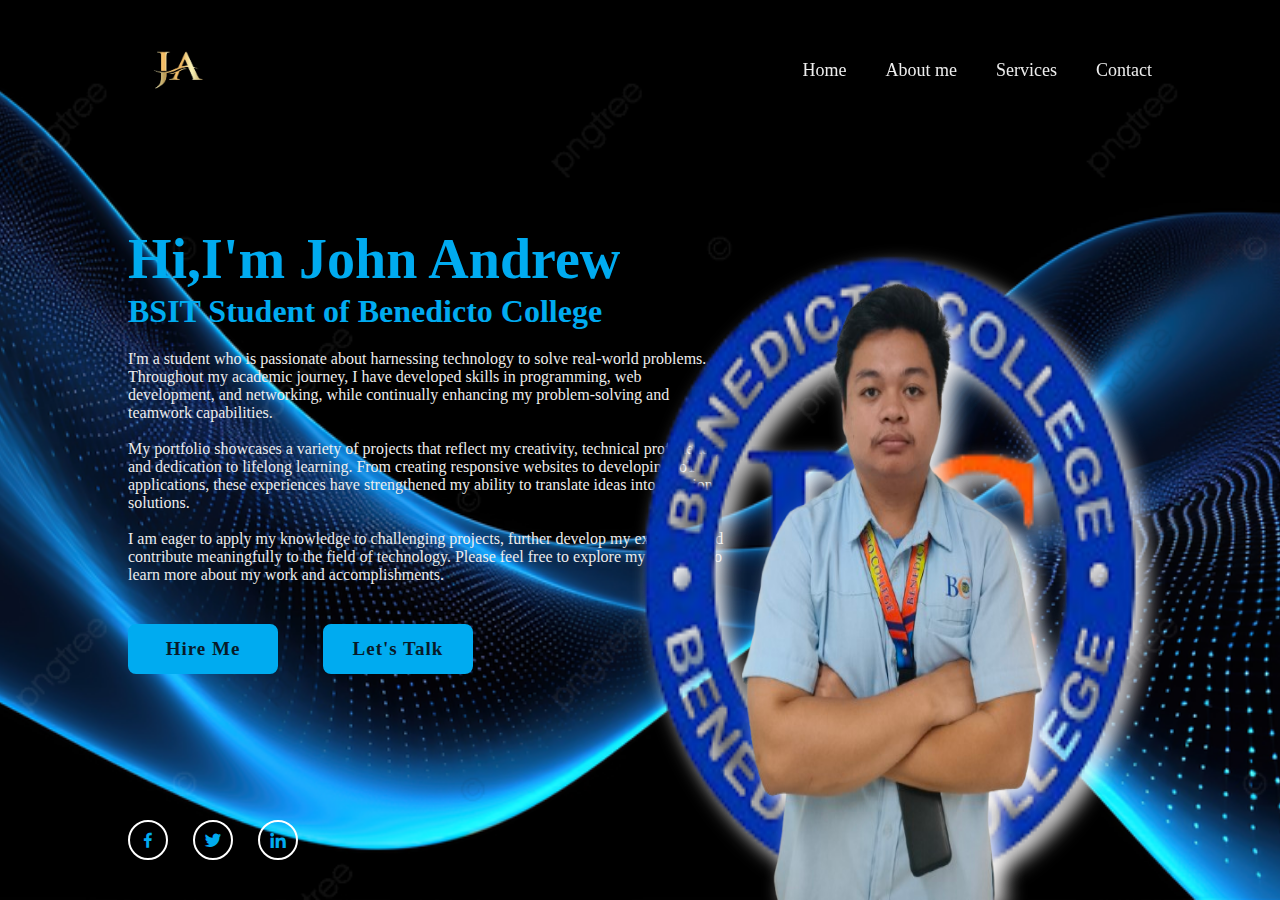
<file: index.html>
<!DOCTYPE html>
<html lang="en">
<head>
    <meta charset="UTF-8">
    <meta name="viewport" content="width=device-width, initial-scale=1.0">
    <title>My Portfolio</title>
    <link rel="stylesheet"  href="styles.css">
    <link href='https://unpkg.com/boxicons@2.1.4/css/boxicons.min.css' rel='stylesheet'>
</head>


<body>


    <header class="header">
        
        <img src="jaLogo-removebg-preview.png" alt="My Logo" style="width: 100px; height: 100px;">  
        <nav class="navbar">
            
            <a href="index.html" class="active">Home</a>
            <a href="about.html">About me</a>
            <a href="services.html">Services</a>
            <a href="contact.html">Contact</a>

        </nav>
    </header>

    <section class="home">
        <div class="home-content">
            <h1>Hi,I'm John Andrew</h1>
            <h3>BSIT Student of Benedicto College</h3>
            <p>I'm a student who is passionate about harnessing technology to solve real-world problems.
                 Throughout my academic journey, I have developed skills in programming, web development, and networking,
                  while continually enhancing my problem-solving and teamwork capabilities.<br></br>

                My portfolio showcases a variety of projects that reflect my creativity, technical proficiency,
                 and dedication to lifelong learning. From creating responsive websites to developing IoT applications, 
                  these experiences have strengthened my ability to translate ideas into functional solutions.<br></br>
                
                I am eager to apply my knowledge to challenging projects, further develop my expertise, and contribute meaningfully to the field of technology.
                 Please feel free to explore my portfolio to learn more about my work and accomplishments.</p>
          <div class="btn-box">
            <a href="contact.html">Hire Me</a>
            <a href="contact.html">Let's Talk</a>
          </div>
        </div>
        <div class="images">
            <div class="bg-pictures">
            <img src="bc-logo.png" class="shape">
            <img src="photo-1.png" class="my_photo">         
            </div>
        </div>    


        <div class="home-sci">
            <a href="https://www.facebook.com/dabuco.andrew/"><i class='bx bxl-facebook'></i></a>
            <a href="#"><i class='bx bxl-twitter'></i></a>
            <a href="https://www.linkedin.com/in/john-andrew-dabuco-6035b532a/"><i class='bx bxl-linkedin'></i></a>
        </div>
    </section>


</body>
</html>
</file>
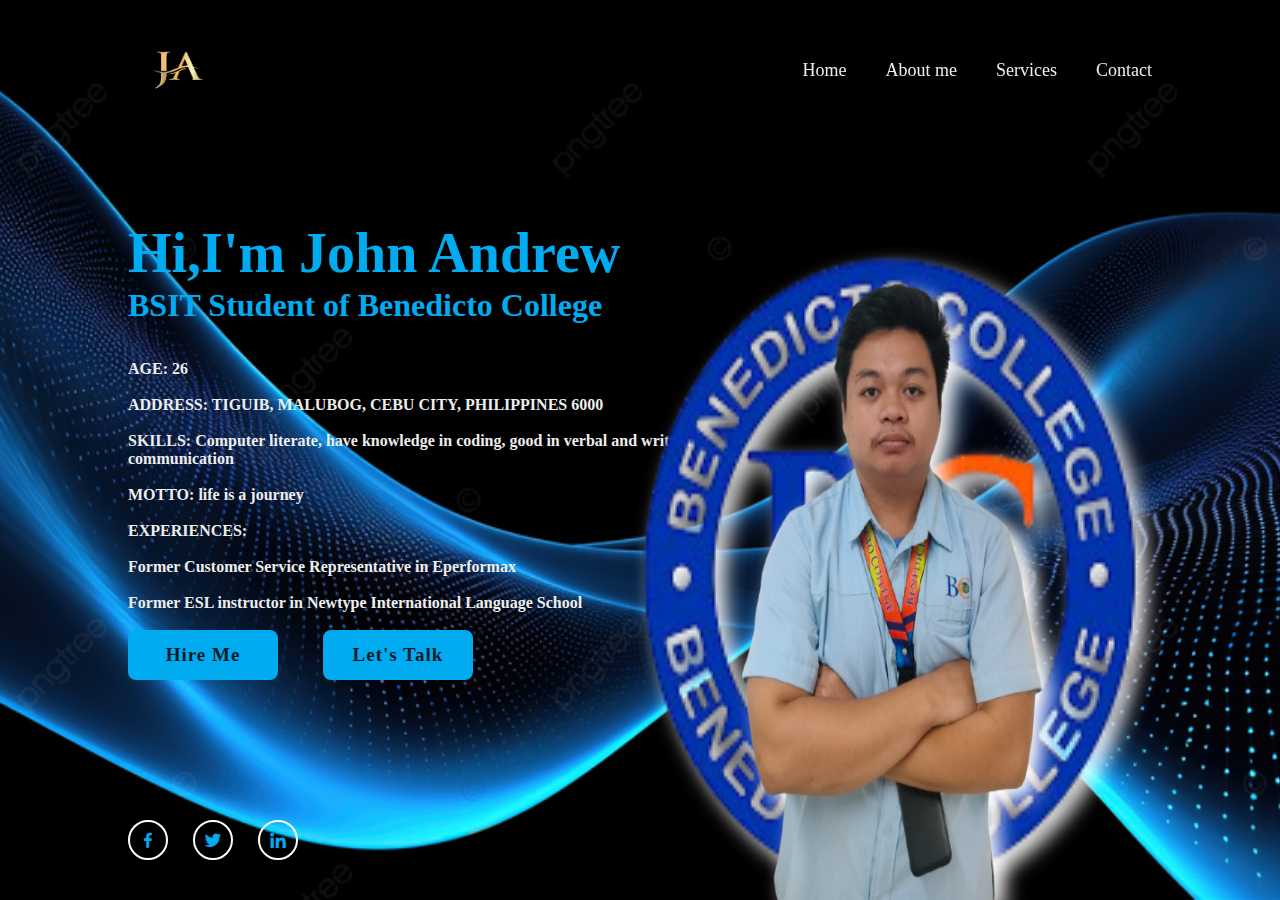
<file: about.html>
<!DOCTYPE html>
<html lang="en">
<head>
    <meta charset="UTF-8">
    <meta name="viewport" content="width=device-width, initial-scale=1.0">
    <title>My Portfolio</title>
    <link rel="stylesheet"  href="styles.css">
    <link href='https://unpkg.com/boxicons@2.1.4/css/boxicons.min.css' rel='stylesheet'>
</head>


<body>


    <header class="header">
        
        <img src="jaLogo-removebg-preview.png" alt="My Logo" style="width: 100px; height: 100px;">  
        <nav class="navbar">
            
            <a href="index.html" class="active">Home</a>
            <a href="about.html">About me</a>
            <a href="services.html">Services</a>
            <a href="contact.html">Contact</a>

        </nav>
    </header>

    <section class="home">
        <div class="home-content">
            <h1>Hi,I'm John Andrew</h1>
            <h3>BSIT Student of Benedicto College</h3>
            <BR></BR>
            <h4>
            
                AGE: 26 <BR></BR>
                ADDRESS: TIGUIB, MALUBOG, CEBU CITY, PHILIPPINES 6000 <BR></BR>
                SKILLS: Computer literate, have knowledge in coding, good in verbal and written communication <BR></BR>
                MOTTO: life is a journey<BR></BR>
                EXPERIENCES: <BR></BR>
                Former Customer Service Representative in Eperformax<BR></BR>
                Former ESL instructor in Newtype International Language School <BR></BR>


            </h4>
            
          <div class="btn-box">
            <a href="C:Users/juana/OneDrive/Pictures/Documents/MyPortfolio/contact.html">Hire Me</a>
            <a href="C:Users/juana/OneDrive/Pictures/Documents/MyPortfolio/contact.html">Let's Talk</a>
          </div>
        </div>
        <div class="about-image">
            <div class="about-bg">
            <img src="bc-logo.png" class="shape">
            <img src="photo-1.png" class="my_photo">   
            </div>      
        </div>


        <div class="home-sci">
            <a href="https://www.facebook.com/dabuco.andrew/"><i class='bx bxl-facebook'></i></a>
            <a href="#"><i class='bx bxl-twitter'></i></a>
            <a href="https://www.linkedin.com/in/john-andrew-dabuco-6035b532a/"><i class='bx bxl-linkedin'></i></a>
        </div>
    </section>


</body>
</html>
</file>
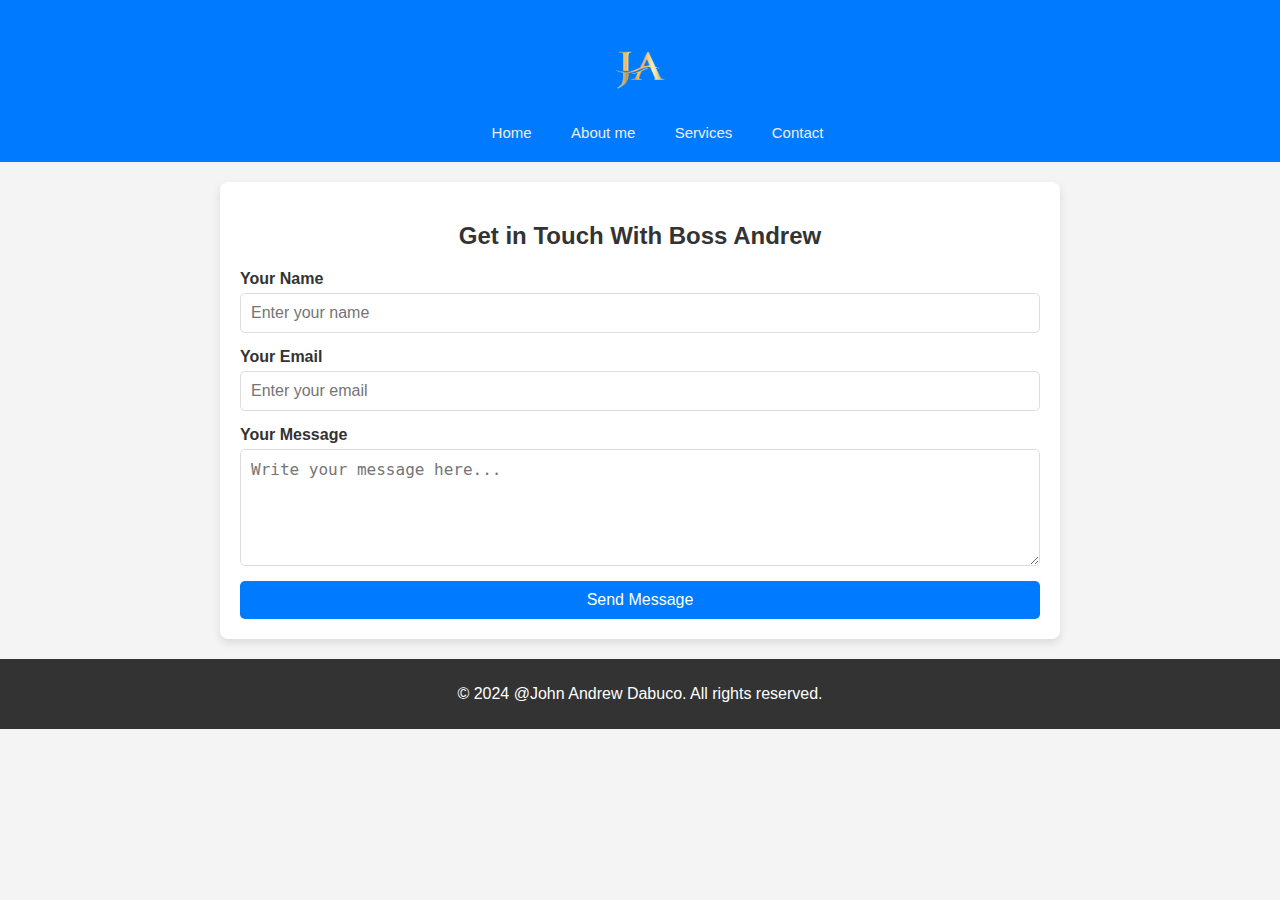
<file: contact.html>
<!DOCTYPE html>
<html lang="en">
<head>
    <meta charset="UTF-8">
    <meta name="viewport" content="width=device-width, initial-scale=1.0">
    <title>My Portfolio</title>
    <style>
        body {
            font-family: Arial, sans-serif;
            margin: 0;
            padding: 0;
            color: #333;
            background-color: #f4f4f4;
        }
        header {
            background: #007bff;
            color: white;
            padding: 20px 0;
            text-align: center;
        }
        header h1 {
            margin: 0;
            font-size: 2.5rem;
        }
        .logo {

            font-size: 25px;
            color: #ededed;
            text-decoration: none;
            font-weight: 600;
            }

        .navbar a {
            font-size: 15px;
            color: #ededed;
            text-decoration: none;
            font-weight: 450;
            margin-left: 35px;
            }

            .navbar a:hover
            /*.navbar a.active*/ {
            color: #00abf0;
        }
        .container {
            width: 90%;
            max-width: 800px;
            margin: 20px auto;
            padding: 20px;
            background: white;
            border-radius: 8px;
            box-shadow: 0 4px 8px rgba(0, 0, 0, 0.1);
        }
        .container h2 {
            text-align: center;
            margin-bottom: 20px;
        }
        form {
            display: flex;
            flex-direction: column;
        }
        label {
            margin-bottom: 5px;
            font-weight: bold;
        }
        input, textarea {
            margin-bottom: 15px;
            padding: 10px;
            border: 1px solid #ddd;
            border-radius: 5px;
            font-size: 1rem;
        }
        input:focus, textarea:focus {
            border-color: #007bff;
            outline: none;
        }
        button {
            background: #007bff;
            color: white;
            padding: 10px 20px;
            border: none;
            border-radius: 5px;
            font-size: 1rem;
            cursor: pointer;
        }
        button:hover {
            background: #0056b3;
        }
        footer {
            text-align: center;
            padding: 10px;
            background: #333;
            color: white;
            margin-top: 20px;
        }
    </style>
</head>
<body>

    <!-- Header -->
    <header class="header">
        <img src="jaLogo-removebg-preview.png" alt="My Logo" style="width: 100px; height: 100px;">  

        <nav class="navbar">
            
            <a href="index.html" class="active">Home</a>
            <a href="about.html">About me</a>
            <a href="services.html">Services</a>
            <a href="contact.html">Contact</a>

        </nav>
    </header>

    <!-- Contact Form Section -->
    <div class="container">
        <h2>Get in Touch With Boss Andrew</h2>
        <form action="mailto:yourname@example.com" method="post" enctype="text/plain">
            <label for="name">Your Name</label>
            <input type="text" id="name" name="name" placeholder="Enter your name" required>

            <label for="email">Your Email</label>
            <input type="email" id="email" name="email" placeholder="Enter your email" required>

            <label for="message">Your Message</label>
            <textarea id="message" name="message" rows="5" placeholder="Write your message here..." required></textarea>

            <button type="submit">Send Message</button>
        </form>
    </div>

    <!-- Footer -->
    <footer>
        <p>&copy; 2024 @John Andrew Dabuco. All rights reserved.</p>
    </footer>

</body>
</html>
</file>
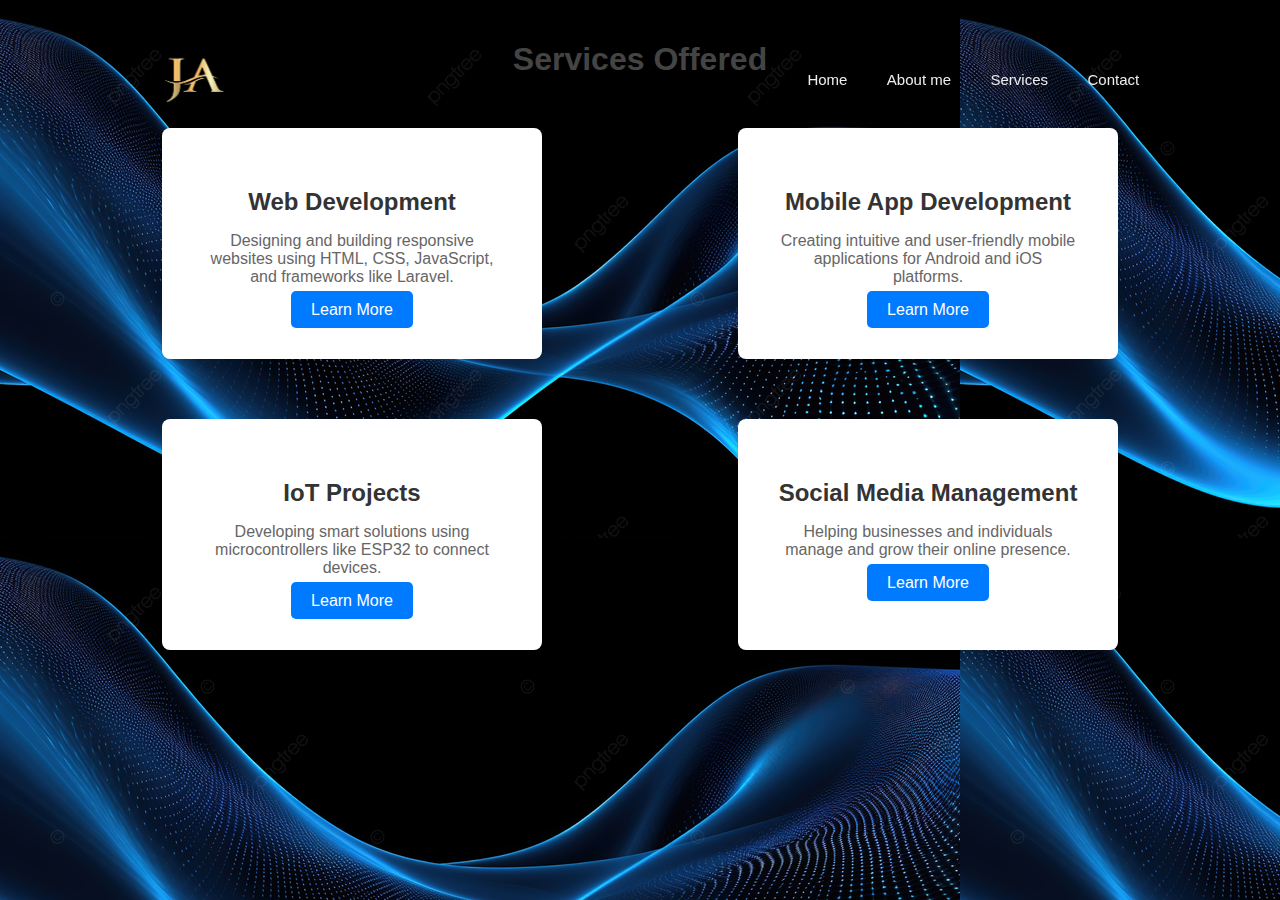
<file: services.html>
<!DOCTYPE html>
<html lang="en">
<head>
    <meta charset="UTF-8">
    <meta name="viewport" content="width=device-width, initial-scale=1.0">
    <title>My Portfolio</title>
    <style>
        .header {

            position: fixed;
            top: 0;
            right: 1%;
            width: 100%;
            padding: 20px 10%;
            background: transparent;
            display: flex;
            justify-content: space-between;
            align-items: center;
            z-index: 100;
            }

            .logo {
            padding-left: 275px;
            font-size: 25px;
            color: #ededed;
            text-decoration: none;
            font-weight: 600;
            }

            .navbar a {
            font-size: 15px;
            color: #ededed;
            text-decoration: none;
            font-weight: 450;
            margin-left: 35px;
            }

            .navbar a:hover
            /*.navbar a.active*/ {
            color: #00abf0;
            }
        body {
            font-family: Arial, sans-serif;
            margin: 0;
            padding: 0;
            background: url(home.png);
            background-color: #f4f4f4;
            color: #333;
        }
        .container {
            width: 90%;
            max-width: 1200px;
            margin: 0 auto;
            padding: 20px;
            padding-bottom: 0px;
        }
        h1 {
            text-align: center;
            color: #444;
            margin-bottom: 20px;
        }
        .services {
            display: flex;
            flex-wrap: wrap;
            justify-content: space-around;
        }
        .service-card {
            background: #fff;
            border-radius: 8px;
            box-shadow: 0 4px 8px rgba(0, 0, 0, 0.1);
            margin: 30px;
            padding: 40px;
            text-align: center;
            flex: 1 1 300px;
            max-width: 300px;
            transition: transform 0.3s;
        }
        .service-card:hover {
            transform: translateY(-10px);
        }
        .service-card h2 {
            font-size: 1.5rem;
            margin-bottom: 10px;
        }
        .service-card p {
            font-size: 1rem;
            color: #666;
            margin-bottom: 15px;
        }
        .service-card a {
            text-decoration: none;
            color: #fff;
            background: #007bff;
            padding: 10px 20px;
            border-radius: 5px;
            transition: background 0.3s;
        }
        .service-card a:hover {
            background: #0056b3;
        }
    </style>
</head>
<body>
    
    <header class="header">
        <img src="jaLogo-removebg-preview.png" alt="My Logo" style="width: 120px; height: 120px;" class="logo">   

        <nav class="navbar">
            
            <a href="index.html" class="active">Home</a>
            <a href="about.html">About me</a>
            <a href="services.html">Services</a>
            <a href="contact.html">Contact</a>

        </nav>
    </header>

    <div class="container">
        <h1>Services Offered</h1>
        <div class="services">
            <div class="service-card">
                <h2>Web Development</h2>
                <p>Designing and building responsive websites using HTML, CSS, JavaScript, and frameworks like Laravel.</p>
                <a href="#">Learn More</a>
            </div>
            <div class="service-card">
                <h2>Mobile App Development</h2>
                <p>Creating intuitive and user-friendly mobile applications for Android and iOS platforms.</p>
                <a href="#">Learn More</a>
            </div>
            <div class="service-card">
                <h2>IoT Projects</h2>
                <p>Developing smart solutions using microcontrollers like ESP32 to connect devices.</p>
                <a href="#">Learn More</a>
            </div>
            <div class="service-card">
                <h2>Social Media Management</h2>
                <p>Helping businesses and individuals manage and grow their online presence.</p>
                <a href="#">Learn More</a>
            </div>
        </div>
    </div>
</body>
</html>
</file>
<file: styles.css>
*{
    margin: 0;
    padding: 0;
    box-sizing: border-box;
    font-family: 'poppins', san-serif;
}

body {
    color: #ededed;
}


.header {

    position: fixed;
    top: 0;
    left: 0;
    width: 100%;
    padding: 20px 10%;
    background: transparent;
    display: flex;
    justify-content: space-between;
    align-items: center;
    z-index: 100;
}

.logo {

    font-size: 25px;
    color: #ededed;
    text-decoration: none;
    font-weight: 600;
}

.navbar a {
    font-size: 18px;
    color: #ededed;
    text-decoration: none;
    font-weight: 500;
    margin-left: 35px;
}

.navbar a:hover
/*.navbar a.active*/ {
    color: #00abf0;
}

.home {
    height: 100vh;
    background: url('home.png') no-repeat;
    background-size: cover;
    background-position: center;
    display: flex;
    align-items: center;
    padding: 0 10%;

}

.home-content {
    width: 600px;
}

.home-content h1 {

    font-size: 56px;
    font-weight: 700;
    color: #00abf0;
    line-height: 1.2;
}

.home-content h3 {
    font-size: 32px;
    font-weight: 700;
    color: #00abf0;
}

.home-content p {
    font-size: 16px;
    margin: 20px 0 40px;
}

.home-content .btn-box {
    display: flex;
    justify-content: space-between;
    width: 345px;
    height: 50px;
}
.btn-box a {
    position: relative;
    display: inline-flex;
    justify-content: center;
    align-items: center;
    width: 150px;
    height: 100%;
    background: #00abf0;
    border: 2px solid #00abf0;
    border-radius: 8px;
    font-size: 19px;
    color: #081b29;
    text-decoration: none;
    font-weight: 600;
    letter-spacing: 1px;
    z-index: 1;
    overflow: hidden;
    transition: .5;
}

.btn-box a:hover {
    color: #00abf0;
}

.btn-box a::before {
    content: '';
    position: absolute;
    top: 0;
    left: 0;
    width: 0;
    height: 100%;
    background: #010e13;
    z-index: -1;
    transition: .9s;
}

.btn-box a:hover::before {
    width: 100%;
}

.home-sci {
    position: absolute;
    bottom: 40px;
    width: 170px;
    display: flex;
    justify-content: space-between;
}

.home-sci a {
    position: relative;
    display: inline-flex;
    justify-content: center;
    align-items: center;
    width: 40px;
    height: 40px;
    background: transparent;
    border: 2px solid white;
    border-radius: 50%;
    font-size: 20px;
    color: #00abf0;
    text-decoration: none;
    z-index: 1;
    overflow: hidden;
    transition: .5s;
}


.home-sci a:hover {
    color: #081b29;
}

.home-sci a::before {
    content: '';
    position: absolute;
    top: 0;
    left: 0;
    width: 0;
    height: 100%;
    background: #00abf0;
    z-index: -1;
    transition: .5s;
}

.home-sci a:hover:before {
    width: 100%;
}
/*
.images{

    width: 1130px;
    max-width: 95%;
    margin: 0 auto;
    display: flex;
    align-items: center;
    justify-content: space-around;
    right: 100px;
}
    /*
    float: right;
    padding-left: 0%;
    width: 30%;
    height: 80%;
    position: absolute;
    right: 100px;
}
.images img{
    /*
    height: 100%;
    position: absolute;
    bottom: 0%;
    transform: (-50%);
    transition: 0.6s;
    ====
    width: 30%;
    position: absolute;
    bottom: 0;
    right: 100px;
    filter: drop-shadow(10px 10px 10px rgba(0,0,0,0.6));
    left: 50%;
    width: 420px;
}

.bg-pictures {

    width: 45%;
    height: 90%;
    position: absolute;
    bottom: 0;
    right: 100px;
    padding-top: 0px;
}

.bg-pictures img {

    position: absolute;
    filter: drop-shadow(10px 10px 10px rgba(0, 0, 0, 0.6));
    height: 420px;
    left: 50%;
    width: 420px;
    transform: translate(-50%);

}

.bg-pictures .shape {
    width: 650px;
    height: 650px;
}
/*
.images:hover .shape{
    bottom: 80px;
}
.images:hover .my_photo{
    right: 50px;
}
*/
.images img{
    bottom: 0;
}
.bg-pictures {

    width: 45%;
    height: 90%;
    position: absolute;
    bottom: 0;
    right: 100px;
    padding-top: 0px;
}

.bg-pictures img {

    position: absolute;
    filter: drop-shadow(10px 10px 10px rgba(249, 248, 248, 0.955));
    left: 50%;
    transform: translate(-50%);
    transition: bottom 1s, left 1s;

}

.bg-pictures .shape {
   width: 900px;
   height: 650px;
}
.bg-pictures .my_photo{
    width: 300px;
    height: 900px;
    margin-bottom: 0;
 }

/* about me css */

.about-image img{
    bottom: 0;
}  

.about-bg {

    width: 45%;
    height: 90%;
    position: absolute;
    bottom: 0;
    right: 100px;
    padding-top: 0px;
}

.about-bg img {

    position: absolute;
    filter: drop-shadow(10px 10px 10px rgb(255, 254, 254));
    left: 50%;
    transform: translate(-50%);
    transition: bottom 1s, left 1s;

}

.about-bg .shape {
    width: 900px;
    height: 650px;
 }

 .about-bg .my_photo{
    width: 300px;
    height: 900px;
    margin-bottom: 0;
 }
</file>
